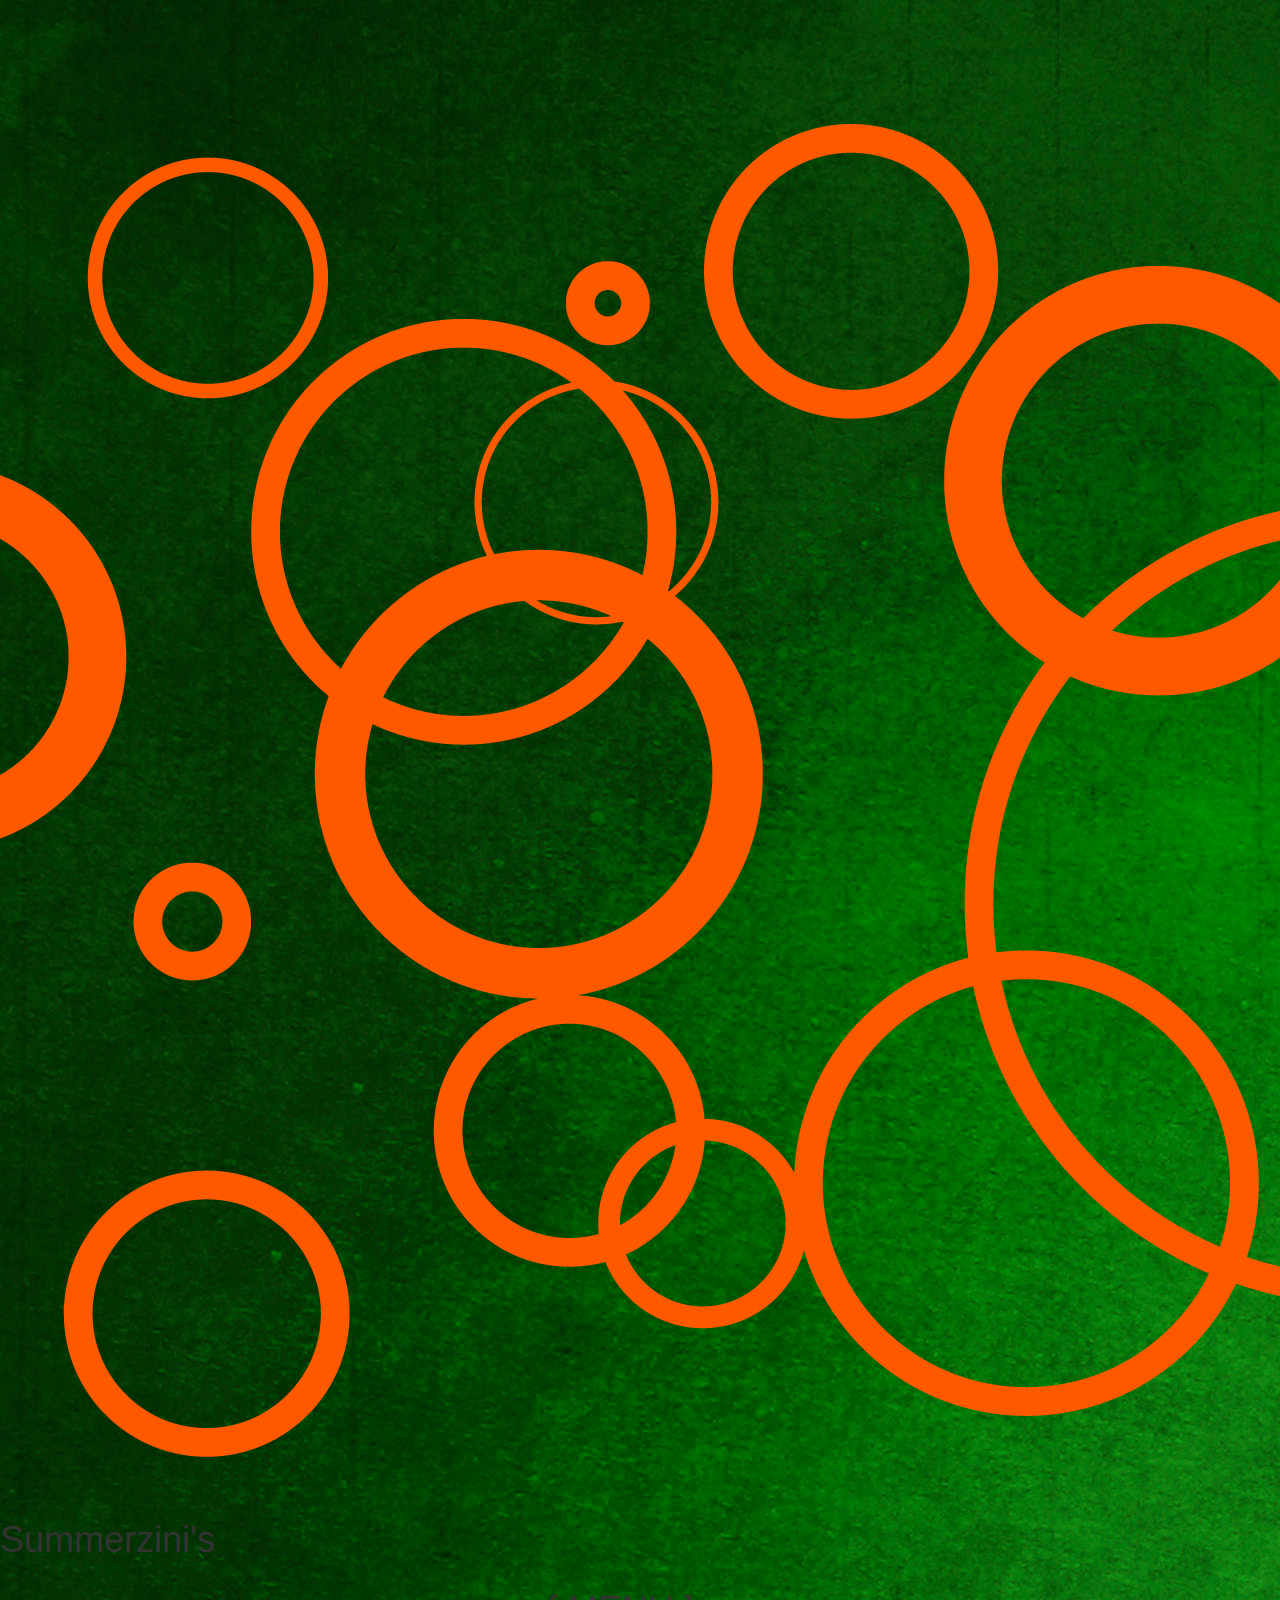
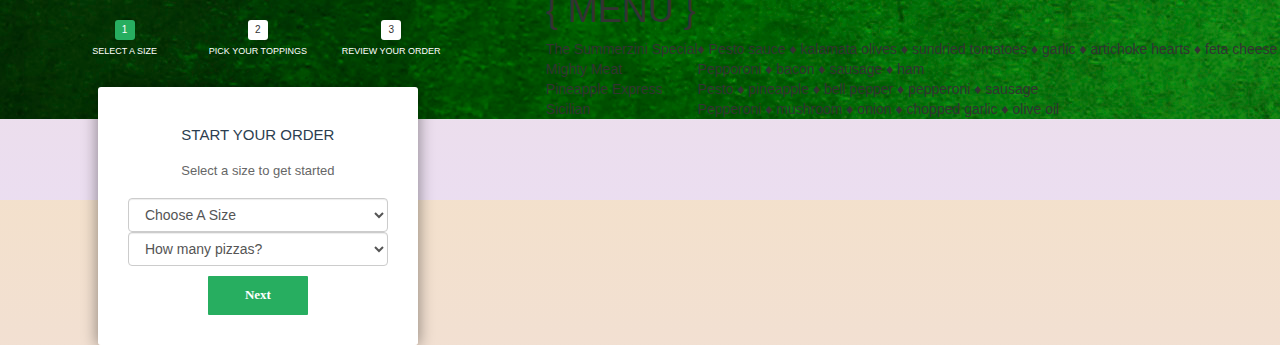
<file: index.html>
<!DOCTYPE html>
<html>
  <head>
    <link href='https://fonts.googleapis.com/css?family=Libre+Baskerville|Great+Vibes' rel='stylesheet' type='text/css'>
    <link href="css/bootstrap.css" rel="stylesheet" type="text/css">
    <link href="css/styles.css" rel="stylesheet" type="text/css">
    <title>Summerzini's Pizzeria</title>
  </head>
  <body>
    <div class="headArea">
      <div class="inner"><img src="img/bubbles.png"></div>
      <div class="inner">
        <h1 class="restaurant"><span class="firstLetter">S</span>ummerzini's</h1>
      </div>
    </div>
  	<div class="row">
      <div class="col-sm-5 col-md-5 col-lg-5">
          <!-- multistep form -->
        <form id="msform">
          <!-- progressbar -->
          <ul id="progressbar">
            <li class="active">Select A Size</li>
            <li>Pick Your Toppings</li>
            <li>Review Your Order</li>
          </ul>
            <!-- fieldsets -->
          <fieldset>
            <h2 class="fs-title">Start Your Order</h2>
            <h3 class="fs-subtitle">Select a size to get started</h3>
            <select name="size" class="form-control" id="size">
              <option value="" disabled selected>Choose A Size</option>
              <option value="Large">Large</option>
              <option value="Medium">Medium</option>
              <option value="Small">Small</option>
            </select>
            <select name="quantity" class="form-control" id="quantity">
              <option value="" disabled selected>How many pizzas?</option>
              <option value="1">- 1 -</option>
              <option value="2">- 2 -</option>
              <option value="3">- 3 -</option>
              <option value="4">- 4 -</option>
              <option value="5">- 5 -</option>
            </select>
            <input type="button" name="next" class="next action-button" value="Next" />
          </fieldset>

          <fieldset>
            <h2 class="fs-title">Add Some Toppings</h2>
            <h3 class="fs-subtitle">Build Your Own Pizza Masterpiece</h3>
            <div class="form-group">
               <label for="meats">Meats:</label>
               <select multiple class="form-control" id="meats">
                 <option value="pepperoni" id="1">Pepperoni</option>
                 <option value="sausage">Sausage</option>
                 <option value="bacon">Bacon</option>
                 <option value="ham">Ham</option>
                 <option value="chicken">Chicken</option>
                 <option value="anchovies">Anchovies</option>
              </select>
           </div>
           <div class="form-group">
               <label for="veggies">Veggies:</label>
               <select multiple class="form-control" id="veggies">
                 <option value="black olives" id="2">Black Olives</option>
                 <option value="kalamata olives">Kalamata Olives</option>
                 <option value="mushrooms">Mushrooms</option>
                 <option value="spinach">Spinach</option>
                 <option value="onions">Onions</option>
                 <option value="artichoke hearts">Artichoke Hearts</option>
                 <option value="bell peppers">Bell Peppers</option>
                 <option value="pineapple">Pineapple</option>
                 <option value="sun dried tomatoes">Sun Dried Tomatoes</option>
                 <option value="tomatoes">Anchovies</option>
                 <option value="garlic">Garlic</option>
              </select>
           </div>
           <input type="button" name="previous" class="previous action-button" value="Previous" />
           <input type="submit" name="next" class="next action-button" value="Next" />
          </fieldset>
          <fieldset id="review">
            <h2 class="fs-title">Review Your Order</h2>
            <h3 class="fs-subtitle">Click submit to process order</h3>
            <p><span id="quantityInput"></span> <span id="sizeInput"></span> Pizzas</p>
            <p>WITH</p>
            <p>&diams; <span id="toppingsInput"></span> </p>
            <h3 class="fs-subtitle">Total: $<span class="fs-subtitle" id="total"></span></h3>
            <input type="text" name="name" id="name" placeholder="Name" />
            <input type="text" name="phone" placeholder="Phone" />
            <textarea name="address" placeholder="Delivery Address"></textarea>
            <input type="button" name="previous" class="previous action-button" value="Previous" />
            <input id="confirmOrder" type="submit" name="submit" class="submit action-button" value="Submit" />
          </fieldset>
          <fieldset id="confirm">
            <h2 class="fs-title">Thank you for your order, <span id="customerName"></span></h2>
            <input id="confirmOrder" type="submit" name="submit" class="submit action-button" value="Submit" />
          </fieldset>
        </form>
      </div>
      <div id="right" class="col-sm-7 col-md-7 col-lg-7">
        <div class="menu">
          <h1>{  <span class="underline">MENU</span>  }</h1>
          <table>
            <tr>
              <td class="pizzaName">The Summerzini Special</td>
              <td class="description">&diams; Pesto sauce &diams; kalamata olives &diams; sundried tomatoes &diams; garlic &diams; artichoke hearts &diams; feta cheese</td>
            </tr>
            <tr>
              <td class="pizzaName">Mighty Meat</td>
              <td class="description">Pepporoni &diams; bacon &diams; sausage &diams; ham</td>
            </tr>
            <tr>
              <td class="pizzaName">Pineapple Express</td>
              <td class="description">Pesto &diams; pineapple &diams; bell pepper &diams; pepperoni &diams; sausage</td>
            </tr>
             <tr>
              <td class="pizzaName">Sicilian</td>
              <td class="description">Pepperoni &diams; mushroom &diams; onion &diams; chopped garlic &diams; olive oil</td>
            </tr>
          </table>
        </div> 
      </div>
    </div>


<!-- jQuery -->
<script src="js/jquery-1.11.3.js"></script>
<script src="http://thecodeplayer.com/uploads/js/jquery-1.9.1.min.js" type="text/javascript"></script>
<!-- jQuery easing plugin -->
<script src="http://thecodeplayer.com/uploads/js/jquery.easing.min.js" type="text/javascript"></script>

<script src="js/scripts.js"></script>
  </body>
</html>
</file>
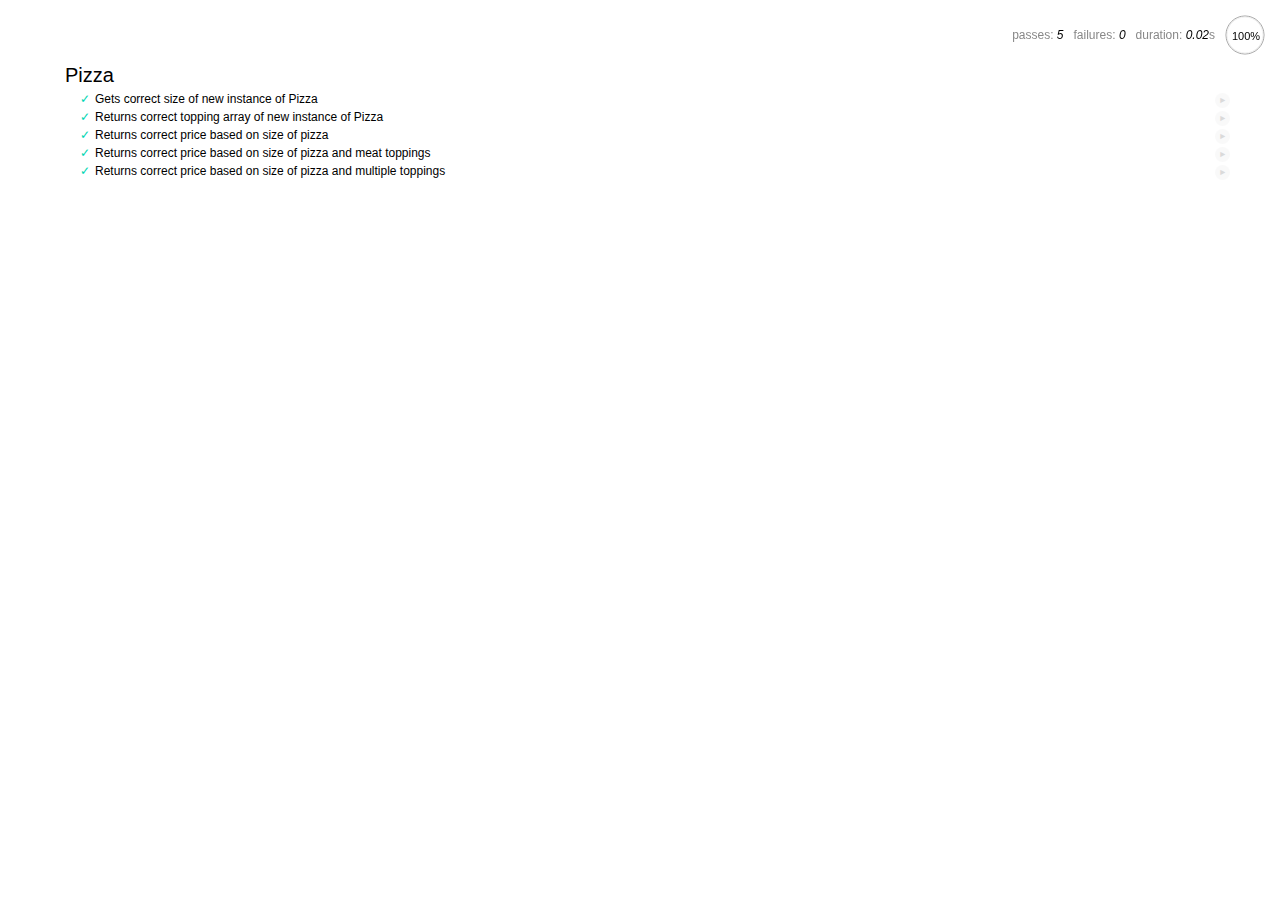
<file: spec/spec-runner.html>
<html>
<head>
  <title>Mocha spec runner</title>
  <link rel="stylesheet" href="mocha.css">
</head>
<body>
  <div id="mocha"></div>
  <script src="../js/jquery-1.11.3.js"></script>
  <script src="../js/scripts.js"></script>
  <script src="mocha.js"></script>
  <script src="chai.js"></script>
  <script>mocha.setup('bdd');</script>
  <script src="specs.js"></script>
  <script>
    expect = chai.expect;
    mocha.checkLeaks();
    mocha.globals(['jQuery']);
    mocha.run();
  </script>
</body>
</html>
</file>
<file: css/styles.css>
body {
	background-image: url('../img/background-green.jpg');
}

.titleArea {
	position: absolute;
	z-index: 10;
}

.titleArea h1 {
	font-family: 'Merienda', san-serif;
	margin: 20px;
	font-size: 4em;
	color: white;

}

.slices {
	position: absolute;
	z-index: 5;
}

.slices img {
	margin-top: 40px;
	width: 60%;
}

#menu {
	background-image: url('../img/background-stripes.jpg');
	height: 900px;
}

#type {
	margin-bottom: 10px;
}

/*custom font*/
@import url(http://fonts.googleapis.com/css?family=Montserrat);

/*basic reset*/
* {margin: 0; padding: 0;}

html {
	height: 100%;
	/*Image only BG fallback*/
	background: url('http://thecodeplayer.com/uploads/media/gs.png');
	/*background = gradient + image pattern combo*/
	background: 
		linear-gradient(rgba(196, 102, 0, 0.2), rgba(155, 89, 182, 0.2)), 
		url('http://thecodeplayer.com/uploads/media/gs.png');
}

body {
	font-family: montserrat, arial, verdana;
}
/*form styles*/
#msform {
	width: 400px;
	margin: 50px auto;
	text-align: center;
	position: relative;
}
#msform fieldset {
	background: white;
	border: 0 none;
	border-radius: 3px;
	box-shadow: 0 0 15px 1px rgba(0, 0, 0, 0.4);
	padding: 20px 30px;
	
	box-sizing: border-box;
	width: 80%;
	margin: 0 10%;
	
	/*stacking fieldsets above each other*/
	position: absolute;
}
/*Hide all except first fieldset*/
#msform fieldset:not(:first-of-type) {
	display: none;
}
/*inputs*/
#msform input, #msform textarea {
	padding: 15px;
	border: 1px solid #ccc;
	border-radius: 3px;
	margin-bottom: 10px;
	width: 100%;
	box-sizing: border-box;
	font-family: montserrat;
	color: #2C3E50;
	font-size: 13px;
}
/*buttons*/
#msform .action-button {
	width: 100px;
	background: #27AE60;
	font-weight: bold;
	color: white;
	border: 0 none;
	border-radius: 1px;
	cursor: pointer;
	padding: 10px 5px;
	margin: 10px 5px;
}
#msform .action-button:hover, #msform .action-button:focus {
	box-shadow: 0 0 0 2px white, 0 0 0 3px #27AE60;
}
/*headings*/
.fs-title {
	font-size: 15px;
	text-transform: uppercase;
	color: #2C3E50;
	margin-bottom: 10px;
}
.fs-subtitle {
	font-weight: normal;
	font-size: 13px;
	color: #666;
	margin-bottom: 20px;
}
/*progressbar*/
#progressbar {
	margin-bottom: 30px;
	overflow: hidden;
	/*CSS counters to number the steps*/
	counter-reset: step;
}
#progressbar li {
	list-style-type: none;
	color: white;
	text-transform: uppercase;
	font-size: 9px;
	width: 33.33%;
	float: left;
	position: relative;
}
#progressbar li:before {
	content: counter(step);
	counter-increment: step;
	width: 20px;
	line-height: 20px;
	display: block;
	font-size: 10px;
	color: #333;
	background: white;
	border-radius: 3px;
	margin: 0 auto 5px auto;
}
/*progressbar connectors*/
#progressbar li:after {
	content: '';
	width: 100%;
	height: 2px;
	background: white;
	position: absolute;
	left: -50%;
	top: 9px;
	z-index: -1; /*put it behind the numbers*/
}
#progressbar li:first-child:after {
	/*connector not needed before the first step*/
	content: none; 
}
/*marking active/completed steps green*/
/*The number of the step and the connector before it = green*/
#progressbar li.active:before,  #progressbar li.active:after{
	background: #27AE60;
	color: white;
}
</file>
<file: spec/mocha.css>
@charset "utf-8";

body {
  margin:0;
}

#mocha {
  font: 20px/1.5 "Helvetica Neue", Helvetica, Arial, sans-serif;
  margin: 60px 50px;
}

#mocha ul,
#mocha li {
  margin: 0;
  padding: 0;
}

#mocha ul {
  list-style: none;
}

#mocha h1,
#mocha h2 {
  margin: 0;
}

#mocha h1 {
  margin-top: 15px;
  font-size: 1em;
  font-weight: 200;
}

#mocha h1 a {
  text-decoration: none;
  color: inherit;
}

#mocha h1 a:hover {
  text-decoration: underline;
}

#mocha .suite .suite h1 {
  margin-top: 0;
  font-size: .8em;
}

#mocha .hidden {
  display: none;
}

#mocha h2 {
  font-size: 12px;
  font-weight: normal;
  cursor: pointer;
}

#mocha .suite {
  margin-left: 15px;
}

#mocha .test {
  margin-left: 15px;
  overflow: hidden;
}

#mocha .test.pending:hover h2::after {
  content: '(pending)';
  font-family: arial, sans-serif;
}

#mocha .test.pass.medium .duration {
  background: #c09853;
}

#mocha .test.pass.slow .duration {
  background: #b94a48;
}

#mocha .test.pass::before {
  content: '✓';
  font-size: 12px;
  display: block;
  float: left;
  margin-right: 5px;
  color: #00d6b2;
}

#mocha .test.pass .duration {
  font-size: 9px;
  margin-left: 5px;
  padding: 2px 5px;
  color: #fff;
  -webkit-box-shadow: inset 0 1px 1px rgba(0,0,0,.2);
  -moz-box-shadow: inset 0 1px 1px rgba(0,0,0,.2);
  box-shadow: inset 0 1px 1px rgba(0,0,0,.2);
  -webkit-border-radius: 5px;
  -moz-border-radius: 5px;
  -ms-border-radius: 5px;
  -o-border-radius: 5px;
  border-radius: 5px;
}

#mocha .test.pass.fast .duration {
  display: none;
}

#mocha .test.pending {
  color: #0b97c4;
}

#mocha .test.pending::before {
  content: '◦';
  color: #0b97c4;
}

#mocha .test.fail {
  color: #c00;
}

#mocha .test.fail pre {
  color: black;
}

#mocha .test.fail::before {
  content: '✖';
  font-size: 12px;
  display: block;
  float: left;
  margin-right: 5px;
  color: #c00;
}

#mocha .test pre.error {
  color: #c00;
  max-height: 300px;
  overflow: auto;
}

#mocha .test .html-error {
  overflow: auto;
  color: black;
  line-height: 1.5;
  display: block;
  float: left;
  clear: left;
  font: 12px/1.5 monaco, monospace;
  margin: 5px;
  padding: 15px;
  border: 1px solid #eee;
  max-width: 85%; /*(1)*/
  max-width: calc(100% - 42px); /*(2)*/
  max-height: 300px;
  word-wrap: break-word;
  border-bottom-color: #ddd;
  -webkit-border-radius: 3px;
  -webkit-box-shadow: 0 1px 3px #eee;
  -moz-border-radius: 3px;
  -moz-box-shadow: 0 1px 3px #eee;
  border-radius: 3px;
}

#mocha .test .html-error pre.error {
  border: none;
  -webkit-border-radius: none;
  -webkit-box-shadow: none;
  -moz-border-radius: none;
  -moz-box-shadow: none;
  padding: 0;
  margin: 0;
  margin-top: 18px;
  max-height: none;
}

/**
 * (1): approximate for browsers not supporting calc
 * (2): 42 = 2*15 + 2*10 + 2*1 (padding + margin + border)
 *      ^^ seriously
 */
#mocha .test pre {
  display: block;
  float: left;
  clear: left;
  font: 12px/1.5 monaco, monospace;
  margin: 5px;
  padding: 15px;
  border: 1px solid #eee;
  max-width: 85%; /*(1)*/
  max-width: calc(100% - 42px); /*(2)*/
  word-wrap: break-word;
  border-bottom-color: #ddd;
  -webkit-border-radius: 3px;
  -webkit-box-shadow: 0 1px 3px #eee;
  -moz-border-radius: 3px;
  -moz-box-shadow: 0 1px 3px #eee;
  border-radius: 3px;
}

#mocha .test h2 {
  position: relative;
}

#mocha .test a.replay {
  position: absolute;
  top: 3px;
  right: 0;
  text-decoration: none;
  vertical-align: middle;
  display: block;
  width: 15px;
  height: 15px;
  line-height: 15px;
  text-align: center;
  background: #eee;
  font-size: 15px;
  -moz-border-radius: 15px;
  border-radius: 15px;
  -webkit-transition: opacity 200ms;
  -moz-transition: opacity 200ms;
  transition: opacity 200ms;
  opacity: 0.3;
  color: #888;
}

#mocha .test:hover a.replay {
  opacity: 1;
}

#mocha-report.pass .test.fail {
  display: none;
}

#mocha-report.fail .test.pass {
  display: none;
}

#mocha-report.pending .test.pass,
#mocha-report.pending .test.fail {
  display: none;
}
#mocha-report.pending .test.pass.pending {
  display: block;
}

#mocha-error {
  color: #c00;
  font-size: 1.5em;
  font-weight: 100;
  letter-spacing: 1px;
}

#mocha-stats {
  position: fixed;
  top: 15px;
  right: 10px;
  font-size: 12px;
  margin: 0;
  color: #888;
  z-index: 1;
}

#mocha-stats .progress {
  float: right;
  padding-top: 0;
}

#mocha-stats em {
  color: black;
}

#mocha-stats a {
  text-decoration: none;
  color: inherit;
}

#mocha-stats a:hover {
  border-bottom: 1px solid #eee;
}

#mocha-stats li {
  display: inline-block;
  margin: 0 5px;
  list-style: none;
  padding-top: 11px;
}

#mocha-stats canvas {
  width: 40px;
  height: 40px;
}

#mocha code .comment { color: #ddd; }
#mocha code .init { color: #2f6fad; }
#mocha code .string { color: #5890ad; }
#mocha code .keyword { color: #8a6343; }
#mocha code .number { color: #2f6fad; }

@media screen and (max-device-width: 480px) {
  #mocha {
    margin: 60px 0px;
  }

  #mocha #stats {
    position: absolute;
  }
}
</file>
